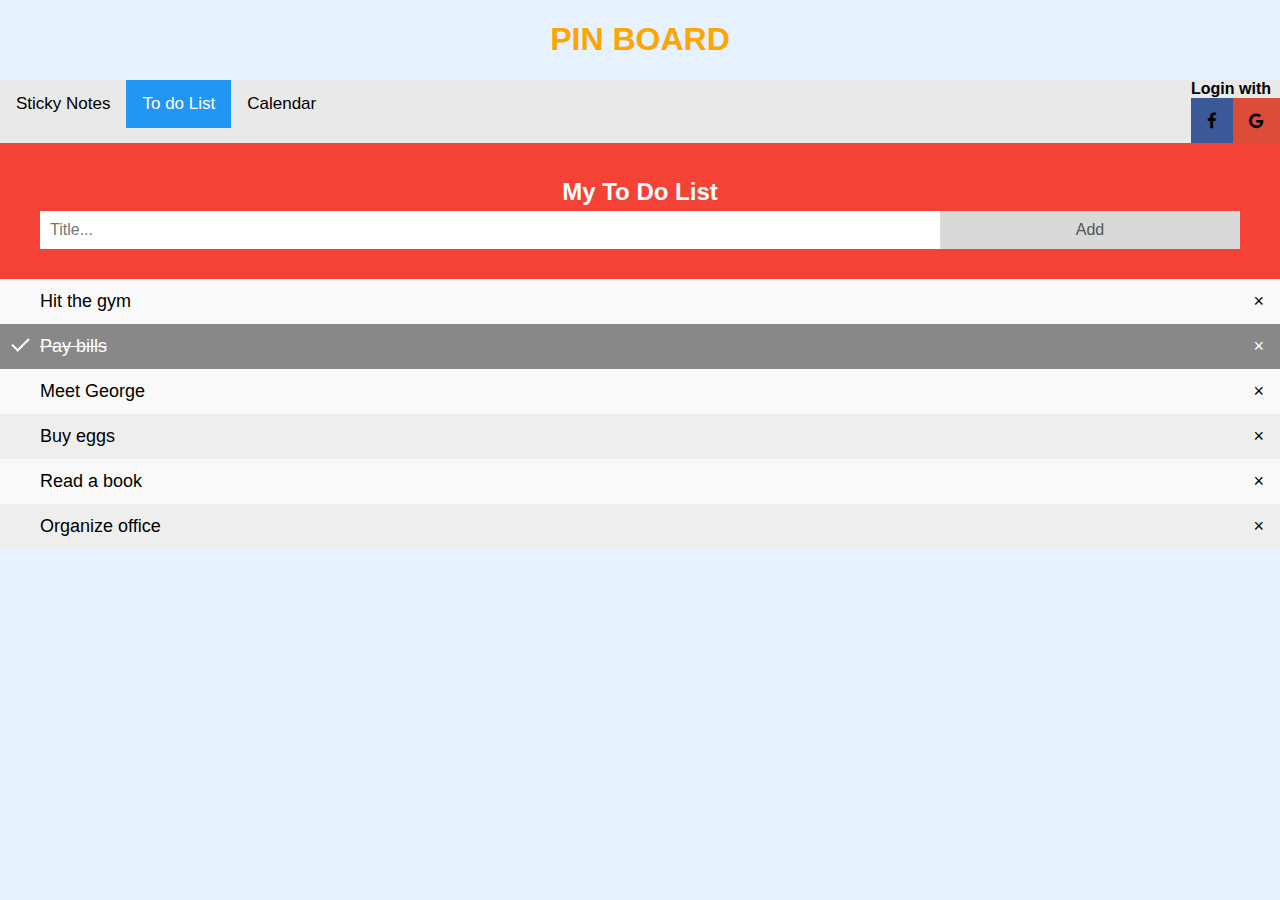
<file: index1.html>
<!DOCTYPE html>
<html>
<head>
<meta name="viewport" content="width=device-width, initial-scale=1">
<link rel="stylesheet" href="https://cdnjs.cloudflare.com/ajax/libs/font-awesome/4.7.0/css/font-awesome.min.css">
<style>
* {box-sizing: border-box;}

body {
  margin: 0;
  font-family: Arial, Helvetica, sans-serif;
}

.topnav {
  overflow: hidden;
  background-color: #e9e9e9;
}

.topnav a {
  float: left;
  display: block;
  color: black;
  text-align: center;
  padding: 14px 16px;
  text-decoration: none;
  font-size: 17px;
}

.topnav a:hover {
  background-color: #ddd;
  color: black;
}

.topnav a.active {
  background-color: #2196F3;
  color: white;
}

.topnav .login-container {
  float: right;
}

.topnav input[type=text] {
  padding: 6px;
  margin-top: 8px;
  font-size: 17px;
  border: none;
  width:120px;
}

.topnav .login-container button {
  float: right;
  padding: 6px 10px;
  margin-top: 8px;
  margin-right: 16px;
  background-color: #555;
  color: white;
  font-size: 17px;
  border: none;
  cursor: pointer;
}

.topnav .login-container button:hover {
  background-color: green;
}

@media screen and (max-width: 600px) {
  .topnav .login-container {
    float: none;
  }
  .topnav a, .topnav input[type=text], .topnav .login-container button {
    float: none;
    display: block;
    text-align: left;
    width: 100%;
    margin: 0;
    padding: 14px;
  }
  .topnav input[type=text] {
    border: 1px solid #ccc;  
  }
}
</style>
<style>
body {
  margin: 0;
  min-width: 250px;
}

/* Include the padding and border in an element's total width and height */
* {
  box-sizing: border-box;
}

/* Remove margins and padding from the list */
ul {
  margin: 0;
  padding: 0;
}

/* Style the list items */
ul li {
  cursor: pointer;
  position: relative;
  padding: 12px 8px 12px 40px;
  list-style-type: none;
  background: #eee;
  font-size: 18px;
  transition: 0.2s;
  
  /* make the list items unselectable */
  -webkit-user-select: none;
  -moz-user-select: none;
  -ms-user-select: none;
  user-select: none;
}

/* Set all odd list items to a different color (zebra-stripes) */
ul li:nth-child(odd) {
  background: #f9f9f9;
}

/* Darker background-color on hover */
ul li:hover {
  background: #ddd;
}

/* When clicked on, add a background color and strike out text */
ul li.checked {
  background: #888;
  color: #fff;
  text-decoration: line-through;
}

/* Add a "checked" mark when clicked on */
ul li.checked::before {
  content: '';
  position: absolute;
  border-color: #fff;
  border-style: solid;
  border-width: 0 2px 2px 0;
  top: 10px;
  left: 16px;
  transform: rotate(45deg);
  height: 15px;
  width: 7px;
}

/* Style the close button */
.close {
  position: absolute;
  right: 0;
  top: 0;
  padding: 12px 16px 12px 16px;
}

.close:hover {
  background-color: #f44336;
  color: white;
}

/* Style the header */
.header {
  background-color: #f44336;
  padding: 30px 40px;
  color: white;
  text-align: center;
}

/* Clear floats after the header */
.header:after {
  content: "";
  display: table;
  clear: both;
}

/* Style the input */
input {
  margin: 0;
  border: none;
  border-radius: 0;
  width: 75%;
  padding: 10px;
  float: left;
  font-size: 16px;
}

/* Style the "Add" button */
.addBtn {
  padding: 10px;
  width: 25%;
  background: #d9d9d9;
  color: #555;
  float: left;
  text-align: center;
  font-size: 16px;
  cursor: pointer;
  transition: 0.3s;
  border-radius: 0;
}
.fa-google {
  background: #dd4b39;
  color: white;
}
.fa-facebook {
  background: #3B5998;
  color: white;
}

.addBtn:hover {
  background-color: #bbb;
}
</style>
</head>

<body style="background-color:  #e6f2ff">
	<h1 align="center" style="color:orange"><strong>PIN BOARD</strong></h1>
	<div class="topnav">
  <a href="index.html">Sticky Notes</a>
  <a class="active"  href="index1.html">To do List</a>
  <a href="schedule.html">Calendar</a>
  <div class="login-container">
  <span><strong>Login with</strong></span>
    <form action="/action_page.php">
    
    <a href="#" class="fa fa-facebook"></a>
<a href="#" class="fa fa-google"></a>
     
     
    </form>
  </div>
</div>

<div id="myDIV" class="header">
  <h2 style="margin:5px">My To Do List</h2>
  <input type="text" id="myInput" placeholder="Title...">
  <span onclick="newElement()" class="addBtn">Add</span>
</div>

<ul id="myUL">
  <li>Hit the gym</li>
  <li class="checked">Pay bills</li>
  <li>Meet George</li>
  <li>Buy eggs</li>
  <li>Read a book</li>
  <li>Organize office</li>
</ul>

<script>
// Create a "close" button and append it to each list item
var myNodelist = document.getElementsByTagName("LI");
var i;
for (i = 0; i < myNodelist.length; i++) {
  var span = document.createElement("SPAN");
  var txt = document.createTextNode("\u00D7");
  span.className = "close";
  span.appendChild(txt);
  myNodelist[i].appendChild(span);
}

// Click on a close button to hide the current list item
var close = document.getElementsByClassName("close");
var i;
for (i = 0; i < close.length; i++) {
  close[i].onclick = function() {
    var div = this.parentElement;
    div.style.display = "none";
  }
}

// Add a "checked" symbol when clicking on a list item
var list = document.querySelector('ul');
list.addEventListener('click', function(ev) {
  if (ev.target.tagName === 'LI') {
    ev.target.classList.toggle('checked');
  }
}, false);

// Create a new list item when clicking on the "Add" button
function newElement() {
  var li = document.createElement("li");
  var inputValue = document.getElementById("myInput").value;
  var t = document.createTextNode(inputValue);
  li.appendChild(t);
  if (inputValue === '') {
    alert("You must write something!");
  } else {
    document.getElementById("myUL").appendChild(li);
  }
  document.getElementById("myInput").value = "";

  var span = document.createElement("SPAN");
  var txt = document.createTextNode("\u00D7");
  span.className = "close";
  span.appendChild(txt);
  li.appendChild(span);

  for (i = 0; i < close.length; i++) {
    close[i].onclick = function() {
      var div = this.parentElement;
      div.style.display = "none";
    }
  }
}
</script>

</html>
</file>
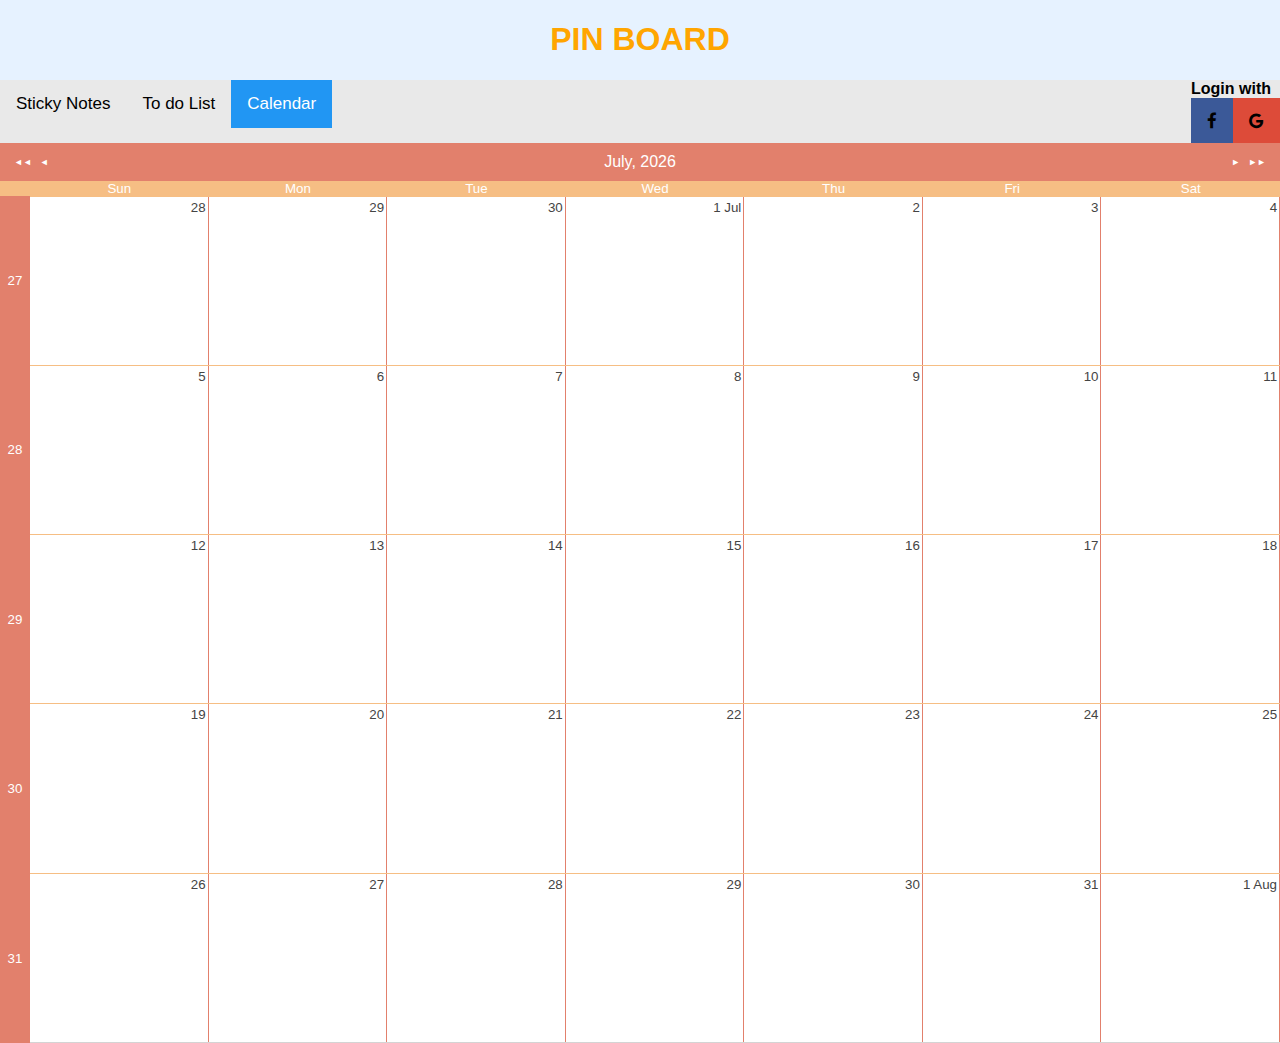
<file: schedule.html>
<!DOCTYPE html PUBLIC "-//W3C//DTD XHTML 1.0 Strict//EN" "http://www.w3.org/TR/xhtml1/DTD/xhtml1-strict.dtd">
<html xmlns="http://www.w3.org/1999/xhtml">
<head>
	<title>My First Schedule</title>
	<link href="themes/peach.css" rel="stylesheet" />
<link rel="stylesheet" href="https://cdnjs.cloudflare.com/ajax/libs/font-awesome/4.7.0/css/font-awesome.min.css">		
</head>
<style>
* {box-sizing: border-box;}

body {
  margin: 0;
  font-family: Arial, Helvetica, sans-serif;
}

.topnav {
  overflow: hidden;
  background-color: #e9e9e9;
}

.topnav a {
  float: left;
  display: block;
  color: black;
  text-align: center;
  padding: 14px 16px;
  text-decoration: none;
  font-size: 17px;
}

.topnav a:hover {
  background-color: #ddd;
  color: black;
}

.topnav a.active {
  background-color: #2196F3;
  color: white;
}

.topnav .login-container {
  float: right;
}

.topnav input[type=text] {
  padding: 6px;
  margin-top: 8px;
  font-size: 17px;
  border: none;
  width:120px;
}

.topnav .login-container button {
  float: right;
  padding: 6px 10px;
  margin-top: 8px;
  margin-right: 16px;
  background-color: #555;
  color: white;
  font-size: 17px;
  border: none;
  cursor: pointer;
}

.topnav .login-container button:hover {
  background-color: green;
}

@media screen and (max-width: 600px) {
  .topnav .login-container {
    float: none;
  }
  .topnav a, .topnav input[type=text], .topnav .login-container button {
    float: none;
    display: block;
    text-align: left;
    width: 100%;
    margin: 0;
    padding: 14px;
  }
  .topnav input[type=text] {
    border: 1px solid #ccc;  
  }
}
.fa-google {
  background: #dd4b39;
  color: white;
}
.fa-facebook {
  background: #3B5998;
  color: white;
}

</style>
<body style="background-color:  #e6f2ff">
	<h1 align="center" style="color:orange"><strong>PIN BOARD</strong></h1>
	<div class="topnav">
  <a href="index.html">Sticky Notes</a>
  <a  href="index1.html">To do List</a>
  <a class="active" href="schedule.html">Calendar</a>
  <div class="login-container">
  <span><strong>Login with</strong></span>
    <form action="/action_page.php">
    
    <a href="#" class="fa fa-facebook"></a>
<a href="#" class="fa fa-google"></a>
     
     
    </form>
  </div>
</div>
<div id="calendar" style="position: absolute; width: 100%; height: 100%;"></div>
			
<script src="MindFusion.Scheduling.js" type="text/javascript"></script>
<script src="MyFirstSchedule.js" type="text/javascript"></script>
</body>

</html>
</file>
<file: themes/peach.css>
.mfp-planner.peach .mfp-cue
{
    float:left;
    width:auto;
    margin:0;
}
.mfp-planner.peach .mfp-cue > i
{
    border:none;
    transform: none;
    -webkit-transform: none;
}
.mfp-planner.peach .mfp-cue > i:before
{
    content: '...';	
}
.mfp-planner.peach .mfp-selection
{
    background-color:#f5d8bc;
}/**
* Popup forms styles
*/
.mfp-popup.peach
{
    color: #444;
    box-shadow: 4px 4px 4px rgba(0,0,0,0.35);
    font-family: Verdana, Arial, Sans-Serif;
    font-size: 8pt;
    background: #fff;
    border: solid 1px #E2806C;
}
.mfp-popup.peach .mfp-popup-header
{
    color: #fff;
    background-color: #E2806C;
    border-color:#fff;
}
.mfp-popup.peach .mfp-popup-header a.mfp-close-button
{
    opacity: 0.6;
    filter: alpha(opacity=60);
}
.mfp-popup.peach .mfp-popup-header a.mfp-close-button:before
{
    content: 'x';
}
.mfp-popup.peach .mfp-popup-header a.mfp-close-button:hover
{
    opacity: 1;
    filter: alpha(opacity=100);
}
.mfp-popup.peach .mfp-popup-content
{
    margin: 10px 13px;
}
.mfp-popup.peach .mfp-popup-title
{
     color: #444;    
}
.mfp-popup.peach a.mfp-button
{
    display: inline-block;
    position: relative;
    width: 92px;
    height: 24px;
    line-height: 24px;
    margin: 0 5px;
    color: #444;
    background-color: #fff;
    border: solid 1px #E2806C;
    text-align: center;
}
.mfp-popup.peach a.mfp-button:hover
{
    color: #444;
    background-color: #fff;
    border: solid 1px #f6be84;
}
.mfp-popup.peach .mfp-popup-content .mfp-text-area, 
.mfp-popup.peach .mfp-popup-content .mfp-text-box, 
.mfp-popup.peach .mfp-popup-content .mfp-dropDown-list,
.mfp-popup.peach .mfp-popup-content .mfp-checkbox-list
{
    border: 1px solid #E2806C;
    vertical-align: middle;
    box-sizing: border-box;
    padding: 4px;
    color:#444;
    font-family: Verdana, Arial, Sans-Serif;
}
.mfp-popup.peach .mfp-popup-content .mfp-text-area:hover, 
.mfp-popup.peach .mfp-popup-content .mfp-text-box:hover, 
.mfp-popup.peach .mfp-popup-content .mfp-dropDown-list:hover, 
.mfp-popup.peach .mfp-popup-content .mfp-checkbox-list:hover
{
   border: solid 1px #f6be84;
}
.mfp-popup.peach .mfp-popup-content label
{
    vertical-align: middle;
    margin-left: 3px;
    margin-right: 6px;
}
.mfp-popup.peach .mfp-popup-content .mfp-hr-line
{
    border-bottom: solid 1px #E2806C;
    margin: 0 0 8px 0;
    padding: 0 0 8px 0;
}
.mfp-popup.peach .mfp-popup-content .mfp-checkbox-list
{
    display: inline-block;
    width: 200px;
    height: 100px;
    overflow: auto;
    border: 1px solid #E2806C;
    background-color: #fff;
    color: #444;
    padding: 1px;
    margin-left: 6px;
}
.mfp-popup.peach .mfp-popup-content .mfp-date-box .mfp-dropdown-button, 
.mfp-popup.peach .mfp-popup-content .mfp-time-box .mfp-dropdown-button
{
    display: inline-block;
    cursor: pointer;
    height: 23px;
    margin: 0 !important;
    text-decoration: none;
    width: 22px;
    vertical-align: middle;
}
.mfp-popup.peach .mfp-dtpicker
{
    background-color: #fff;
    border: solid 1px #E2806C;
}
.mfp-popup.peach .mfp-dtpicker .mfp-dtpicker-header td:hover
{
    cursor: pointer;
    color: #444;
    background-color: #fff;
}
.mfp-popup.peach .mfp-dtpicker .mfp-dtpicker-content td
{
    padding: 3px;
}
.mfp-popup.peach .mfp-dtpicker .mfp-dtpicker-content td.mfp-dtp-padding
{
    color: #444;
}
.mfp-popup.peach .mfp-dtpicker .mfp-dtpicker-content td.mfp-dtp-today
{
    border: 1px solid #E2806C;
}
.mfp-popup.peach .mfp-dtpicker .mfp-dtpicker-content td.mfp-dtp-selected
{
    border: solid 1px #E2806C;
    padding: 1px;
    background-color: #fff;
}
.mfp-popup.peach .mfp-dtpicker .mfp-dtpicker-content td:hover
{
    background-color: #f6be84;
    opacity: 0.6;
    filter: alpha(opacity=60);
    color: #444;
}
/**
* Horizontal list view styles
*/
.mfp-list-view.peach,
.mfp-list-view.peach .mfp-bg-cell-header,
.mfp-list-view.peach .mfp-header-group,
.mfp-list-view.peach .mfp-bg-cell:not(:last-child)
{
    border: none;
}
.mfp-list-view.peach .mfp-header
{
    color: #fff;
    background-color: #E2806C;
}
.mfp-list-view.peach .mfp-header-group
{
    color: #fff;
    background-color: #E2806C;
    text-align: center;
    vertical-align: middle;
    width:50px;
}
.mfp-list-view.peach .mfp-bg-cell-header
{
    color: #444;
    text-align: right;
    font-size: smaller;
    padding: 2px;
}
.mfp-list-view.peach .mfp-content .mfp-wrap .mfp-bg-row .mfp-bg-cell
{
     border-right: 1px solid #E2806C;
}
.mfp-list-view.peach .mfp-content .mfp-wrap .mfp-bg-row
{
    border-bottom: 1px solid #f6be84;
}
/**
* Horizontal timetable view styles
*/
.mfp-horizontal-timetable-view.peach,
.mfp-horizontal-timetable-view.peach .mfp-header,
.mfp-horizontal-timetable-view.peach .mfp-header-timeline,
.mfp-horizontal-timetable-view.peach .mfp-column
{
    border: none;
}
.mfp-horizontal-timetable-view.peach .mfp-header
{
    background-color: #E2806C;
    color: #fff;
}
.mfp-horizontal-timetable-view.peach .mfp-header .mfp-title-table td.mfp-group-row
{
    background-color: #fff;
    color: #E2806C;
    font-size: smaller;
}
.mfp-horizontal-timetable-view.peach .mfp-header .mfp-title-table td.mfp-group-row > td
{
    padding:5px;
}
.mfp-horizontal-timetable-view.peach .mfp-header .mfp-title-table td.mfp-item-row,
.mfp-horizontal-timetable-view.peach .mfp-header .mfp-title-table td.mfp-empty-row
{
    background-color: #f6be84;
}
.mfp-horizontal-timetable-view.peach .mfp-header-timeline
{
    background-color: #E2806C;
    color: #fff;
}
.mfp-horizontal-timetable-view.peach .mfp-header .mfp-button
{
    border:none;
}
.mfp-horizontal-timetable-view.peach .mfp-header-timeline .mfp-hour,
.mfp-horizontal-timetable-view.peach .mfp-header-timeline .mfp-group-time div:not(:first-child),
.mfp-horizontal-timetable-view.peach .mfp-header-timeline .mfp-time
{
    border-left: solid 1px #f6be84;
}
.mfp-horizontal-timetable-view.peach .mfp-content .mfp-column .mfp-cell
{
    border: 1px solid #f6be84;
    border-right-style: none;
    border-top-style: none;
}/**
* Item styles
*/
.mfp-planner.peach .mfp-item
{
    border:none;
    border-radius:3px;
    background-color: #e26b92;
    color: #fff;
}
.mfp-planner.peach .mfp-item-vertical-detail .mfp-time-indicator-wrapper,
.mfp-planner.peach .mfp-item-horizontal-detail .mfp-time-indicator-wrapper
{
    background-color: #f6be84;
    border:1px solid #fff;
}
.mfp-planner.peach .mfp-item-vertical-detail .mfp-time-indicator,
.mfp-planner.peach .mfp-item-horizontal-detail .mfp-time-indicator
{
    background-color: #e26b92;
}
.mfp-planner.peach .mfp-selected .mfp-item
{
    background-color: #f6be84;
}
.mfp-planner.peach .mfp-item .mfp-resize-start,
.mfp-planner.peach .mfp-item .mfp-resize-end
{
    border-color: #fff;
}
/* .mfp-planner.peach .mfp-recurrence .mfp-icons > span::before
{
    content: " ";
    background-image: url(icons.png);
    background-position: -50px -70px;
    margin: 2px 1px;
    height:13px;
    width:15px;
    display: block;	
}
.mfp-planner.peach .mfp-exception .mfp-icons > span::before
{
    content: " ";
    background-image: url(icons.png);
    background-position: -70px -70px;
    margin: 2px 1px;
    height:13px;
    width:15px;
    display: block;
}
.mfp-planner.peach .mfp-reminder .mfp-icons > span::after
{
    content: " ";
    background-image: url(icons.png);
    background-position: -330px -70px;
    margin: 2px 1px;
    height:13px;
    width:15px;
    display: block;
} *//**
* Vertical list view styles
*/
.mfp-vertical-list-view.peach, 
.mfp-vertical-list-view.peach .mfp-bg-cell-header,
.mfp-vertical-list-view.peach .mfp-header,
.mfp-vertical-list-view.peach .mfp-bg-cell:not(:last-child)
{
    border: none;
}
.mfp-vertical-list-view.peach .mfp-header
{
    color: #fff;
    background-color: #E2806C;
}
.mfp-vertical-list-view.peach .mfp-header-group
{
    color: #fff;
    background-color: #E2806C;
    height:50px;    
}
.mfp-vertical-list-view.peach .mfp-bg-cell-header
{
    color: #444;
    text-align: right;
    font-size: smaller;
    padding: 2px;
}
.mfp-vertical-list-view.peach .mfp-content .mfp-wrap .mfp-bg-table .mfp-bg-cell
{
     border-right: 1px solid #E2806C;
     border-bottom: 1px solid #f6be84;
}/**
* Month views styles
*/
.mfp-month-view.peach,
.mfp-month-range-view.peach,
.mfp-month-view.peach .mfp-header-weekdays,
.mfp-month-view.peach .mfp-header-weeknumbers
{
    border:none;
}
.mfp-month-view.peach .mfp-header,
.mfp-month-range-view.peach .mfp-header
{
    background-color: #E2806C;
    color: #fff;
}
.mfp-month-view.peach .mfp-header .mfp-title,
.mfp-month-range-view.peach .mfp-header .mfp-title
{
      padding:10px;
}
.mfp-month-view.peach .mfp-header .mfp-button,
.mfp-month-range-view.peach .mfp-header .mfp-button
{
    border:none;
}
.mfp-month-view.peach .mfp-header .mfp-header-weekdays
{
     background-color: #f6be84;
     color: #fff;
     font-size: smaller;
}
.mfp-month-view.peach .mfp-header-weeknumbers .mfp-weeknumbers
{
    color: #fff;
    background-color: #E2806C;
    text-align: center;
    font-size: smaller;
}
.mfp-month-view.peach .mfp-content .mfp-week
{
    border-top: 1px solid #f6be84;
    background-color: #fff;
}
.mfp-month-view.peach .mfp-content .mfp-week:last-child
{
    border-bottom: 1px solid #d4d4d4;
}
.mfp-month-view.peach .mfp-bg-cell-header
{
    color: #444;
}
.mfp-month-view.peach .mfp-content .mfp-wrap .mfp-bg-row .mfp-bg-cell
{
     border-right: 1px solid #E2806C;
}
.mfp-month-view.peach .mfp-bg-cell-header
{
    border-color: transparent;
    text-align: right;
    font-size: smaller;
    padding: 2px;
}
.mfp-month-view.peach .mfp-cell-header
{
    padding: 2px;
}/**
* Resource view styles
*/
.mfp-resource-view.peach
{
    border:none;
}
.mfp-resource-view.peach .mfp-header
{
    color: #fff;
    background-color: #E2806C;
    border-color:#E2806C;
}
.mfp-resource-view.peach .mfp-header-group
{
    color: #fff;
    border-color:#E2806C;
    background-color: #E2806C;
    text-align: center;
    vertical-align: middle;
}
.mfp-resource-view.peach .mfp-header-group-wrap > div
{
    border-bottom:1px solid #E2806C;
}
.mfp-resource-view.peach .mfp-header .mfp-timeline:nth-child(2)
{
    background-color: #fff;
    color: #E2806C;
    border-bottom:1px solid #E2806C;
}
.mfp-resource-view.peach .mfp-header .mfp-timeline:last-child
{
    background-color: #f6be84;
    color: #fff;
    font-size: smaller;
}
.mfp-resource-view.peach .mfp-header .mfp-timeline:not(:last-child)
{
    padding: 4px 0px;
}
.mfp-resource-view.peach .mfp-header .mfp-timeline div
{
    border-right: solid 1px #E2806C;
}
.mfp-resource-view.peach .mfp-header .mfp-timeline:last-child div
{
    border-right: solid 1px transparent;
    box-sizing: initial;
}
.mfp-resource-view.peach .mfp-header .mfp-header-timeline .mfp-timeline:last-child div
{
    text-align: center;
}
.mfp-resource-view.peach .mfp-wrapper .mfp-content .mfp-wrap .mfp-lane-table
{
	border-bottom: solid 2px #E2806C;
}
.mfp-resource-view.peach .mfp-wrapper .mfp-content .mfp-wrap .mfp-lane-table tr
{
	border-bottom: 1px solid #f6be84;
}
/**
* Vertical timetable styles
*/
.mfp-timetable-view.peach,
.mfp-timetable-view.peach .mfp-header,
.mfp-timetable-view.peach .mfp-header-timeline,
.mfp-timetable-view.peach .mfp-column
{
    border: none;
}
.mfp-timetable-view.peach .mfp-header
{
    background-color: #E2806C;
    color: #fff;
}
.mfp-timetable-view.peach .mfp-header .mfp-title-table tr.mfp-header-row
{
    height:40px;
}
.mfp-timetable-view.peach .mfp-header .mfp-title-table tr.mfp-group-row
{
    background-color: #fff;
    color: #E2806C;
    font-size: smaller;
}
.mfp-timetable-view.peach .mfp-header .mfp-title-table tr.mfp-group-row > td
{
    padding:5px;
}
.mfp-timetable-view.peach .mfp-header .mfp-title-table tr.mfp-item-row,
.mfp-timetable-view.peach .mfp-header .mfp-title-table tr.mfp-empty-row
{
    background-color: #f6be84;
}
.mfp-timetable-view.peach .mfp-header-timeline
{
    background-color: #E2806C;
    color: #fff;
}
.mfp-timetable-view.peach .mfp-header .mfp-button
{
    border:none;
}
.mfp-timetable-view.peach .mfp-header-timeline .mfp-hour,
.mfp-timetable-view.peach .mfp-header-timeline .mfp-group-time div:not(:first-child),
.mfp-timetable-view.peach .mfp-header-timeline .mfp-time
{
    border-top: solid 1px #f6be84;
}
.mfp-timetable-view.peach .mfp-content .mfp-column .mfp-cell
{
    border: 1px solid #f6be84;
    border-right-style: none;
    border-bottom-style: none;
}/**
* Week view styles
*/
.mfp-week-view.peach,
.mfp-week-view.peach .mfp-header-weekdays
{
    border:none;
}
.mfp-week-view.peach .mfp-header
{
    background-color: #E2806C;
    color: #fff;
}
.mfp-week-view.peach .mfp-header .mfp-title .mfp-link
{
    padding:10px;
}
.mfp-week-view.peach .mfp-header .mfp-header-weekdays
{
     background-color: #f6be84;
     color: #fff;
     font-size: smaller;
}
.mfp-week-view.peach .mfp-content .mfp-week
{
    border-top: 1px solid #f6be84;
    background-color: #fff;
}
.mfp-week-view.peach .mfp-bg-cell-header
{
    border-color: transparent;
    color: #444;
    text-align: right;
    font-size: smaller;
    padding: 2px;
}
.mfp-week-view.peach .mfp-cell-header
{
    padding: 2px;
}
.mfp-week-view.peach .mfp-content .mfp-wrap .mfp-bg-row .mfp-bg-cell
{
     border-right: 1px solid #E2806C;
}
</file>
